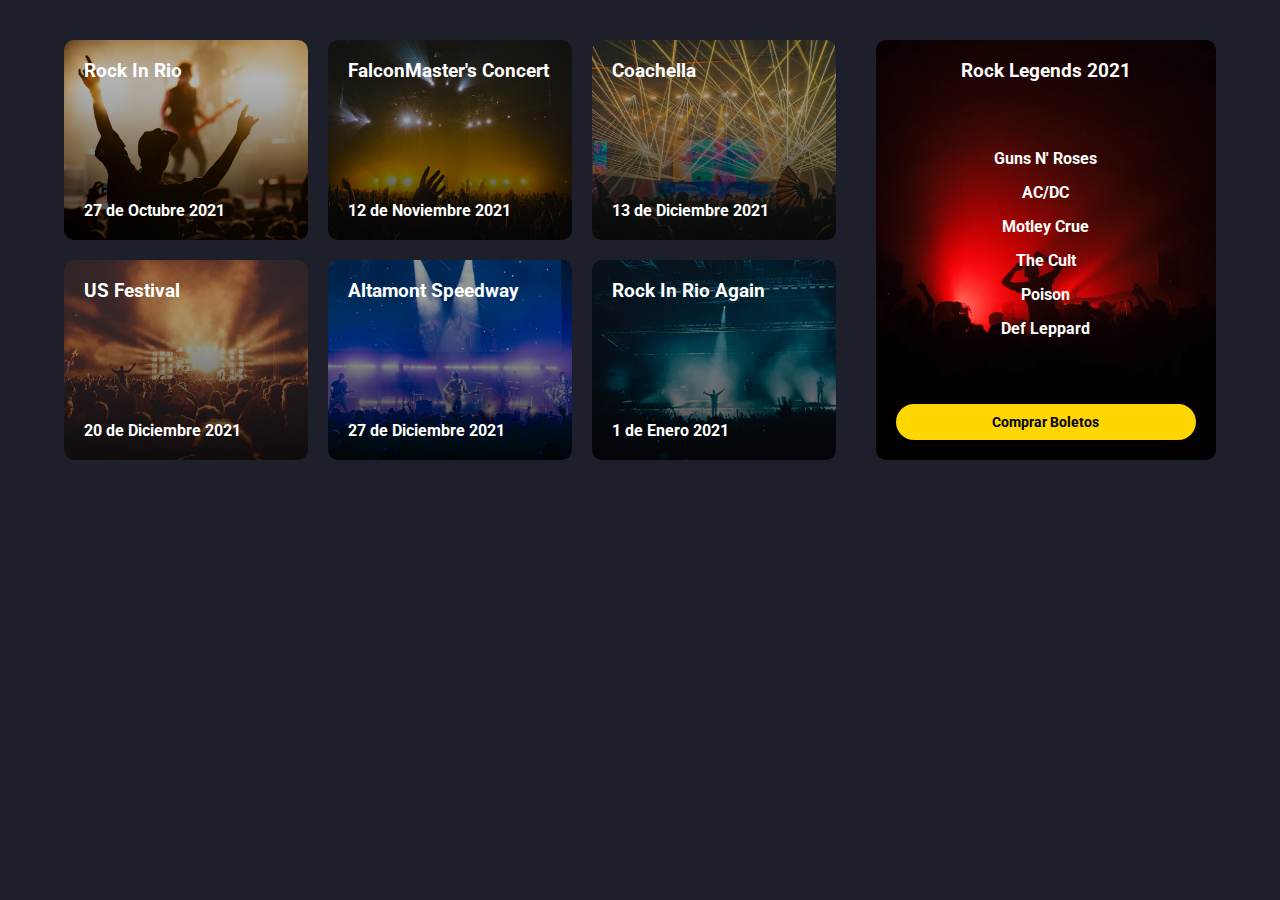
<file: flexbox/index.html>
<!DOCTYPE html>
<html lang="en">
<head>
	<meta charset="UTF-8">
	<meta http-equiv="X-UA-Compatible" content="IE=edge">
	<meta name="viewport" content="width=device-width, initial-scale=1.0">
	<link rel="preconnect" href="https://fonts.googleapis.com">
	<link rel="preconnect" href="https://fonts.gstatic.com" crossorigin>
	<link href="https://fonts.googleapis.com/css2?family=Roboto:wght@400;700&display=swap" rel="stylesheet"> 
	<link rel="stylesheet" href="estilos.css">
	<title>Flexbox</title>
</head>
<body>
	<div class="contenedor">
		<div class="contenedor-conciertos">
			<div class="card" style="background-image: url('1.jpg')">
				<div class="textos">
					<h3>Rock In Rio</h3>
					<p>27 de Octubre 2021</p>
				</div>
			</div>
			<div class="card" style="background-image: url('2.jpg')">
				<div class="textos">
					<h3>FalconMaster's Concert</h3>
					<p>12 de Noviembre 2021</p>
				</div>
			</div>
			<div class="card" style="background-image: url('3.jpg')">
				<div class="textos">
					<h3>Coachella</h3>
					<p>13 de Diciembre 2021</p>
				</div>
			</div>

			<div class="card" style="background-image: url('4.jpg')">
				<div class="textos">
					<h3>US Festival</h3>
					<p>20 de Diciembre 2021</p>
				</div>
			</div>
			<div class="card" style="background-image: url('5.jpg')">
				<div class="textos">
					<h3>Altamont Speedway</h3>
					<p>27 de Diciembre 2021</p>
				</div>
			</div>
			<div class="card" style="background-image: url('6.jpg')">
				<div class="textos">
					<h3>Rock In Rio Again</h3>
					<p>1 de Enero 2021</p>
				</div>
			</div>
		</div>

		<div class="banner" style="background-image: url('banner.jpg')">
			<h3>Rock Legends 2021</h3>
			<ul>
				<li>Guns N' Roses</li>
				<li>AC/DC</li>
				<li>Motley Crue</li>
				<li>The Cult</li>
				<li>Poison</li>
				<li>Def Leppard</li>
			</ul>
			<button class="boton">Comprar Boletos</button>
		</div>
	</div>
</body>
</html>
</file>
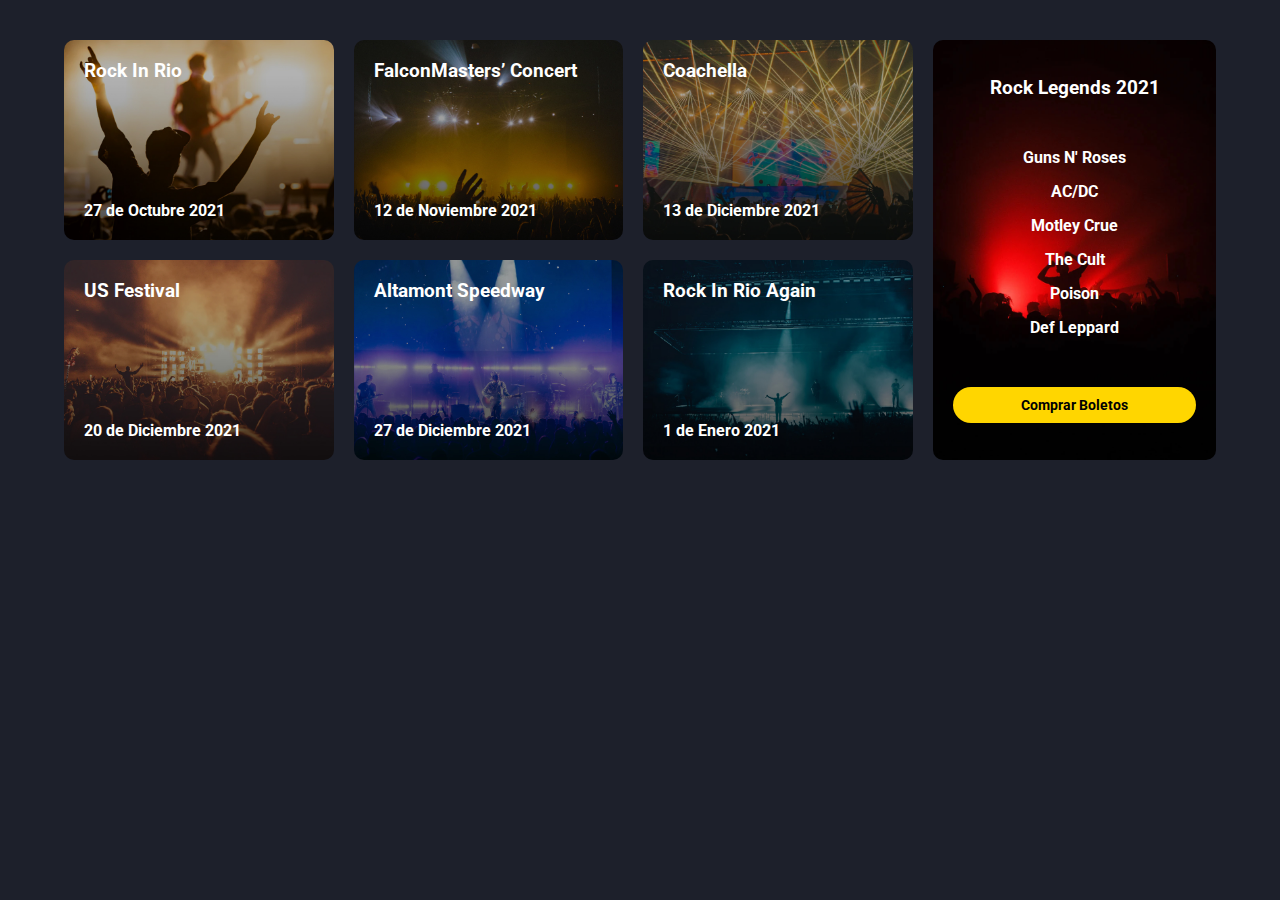
<file: grid/index.html>
<!DOCTYPE html>
<html lang="en">
<head>
	<meta charset="UTF-8">
	<meta http-equiv="X-UA-Compatible" content="IE=edge">
	<meta name="viewport" content="width=device-width, initial-scale=1.0">
	<link rel="preconnect" href="https://fonts.googleapis.com">
	<link rel="preconnect" href="https://fonts.gstatic.com" crossorigin>
	<link href="https://fonts.googleapis.com/css2?family=Roboto:wght@400;700&display=swap" rel="stylesheet"> 
	<link rel="stylesheet" href="estilos.css">
	<title>CSS Grid</title>
</head>
<body>
	<div class="contenedor">
		<div class="contenedor-conciertos">
			<div class="card" style="background-image: url('1.jpg')">
				<div class="textos">
					<h3>Rock In Rio</h3>
					<p>27 de Octubre 2021</p>
				</div>
			</div>
			<div class="card" style="background-image: url('2.jpg')">
				<div class="textos">
					<h3>FalconMasters’ Concert</h3>
					<p>12 de Noviembre 2021</p>
				</div>
			</div>
			<div class="card" style="background-image: url('3.jpg')">
				<div class="textos">
					<h3>Coachella</h3>
					<p>13 de Diciembre 2021</p>
				</div>
			</div>

			<div class="card" style="background-image: url('4.jpg')">
				<div class="textos">
					<h3>US Festival</h3>
					<p>20 de Diciembre 2021</p>
				</div>
			</div>
			<div class="card" style="background-image: url('5.jpg')">
				<div class="textos">
					<h3>Altamont Speedway</h3>
					<p>27 de Diciembre 2021</p>
				</div>
			</div>
			<div class="card" style="background-image: url('6.jpg')">
				<div class="textos">
					<h3>Rock In Rio Again</h3>
					<p>1 de Enero 2021</p>
				</div>
			</div>
		</div>

		<div class="banner" style="background-image: url('banner.jpg')">
			<h3>Rock Legends 2021</h3>
			<ul>
				<li>Guns N' Roses</li>
				<li>AC/DC</li>
				<li>Motley Crue</li>
				<li>The Cult</li>
				<li>Poison</li>
				<li>Def Leppard</li>
			</ul>
			<button class="boton">Comprar Boletos</button>
		</div>
	</div>
</body>
</html>
</file>
<file: flexbox/estilos.css>
* {
	padding: 0;
	margin: 0;
	box-sizing: border-box;
}

body {
	background: #1D202B;
	color: #fff;
	font-family: 'Roboto', sans-serif;
}

.contenedor {
	display: flex;
	gap: 20px;
	width: 90%;
	max-width: 1200px;
	margin: auto;
	padding: 40px 0;	
}

.titulo {
	font-size: 24px;
	padding: 20px 0;
}

.contenedor-conciertos {
	display: flex;
	flex-wrap: wrap;
	width: 70%;
	gap: 20px;
}

.card {	
	width: calc(33.33% - 20px);
	border-radius: 10px;
	min-height: 200px;
	font-weight: bold;
	padding: 20px;
	position: relative;
	overflow: hidden;
	background-size: cover;
	background-position: center center;	
}

.card .textos {
	display: flex;
	flex-direction: column;
	justify-content: space-between;
	height: 100%;
}

.banner {
	display: flex;
	flex-direction: column;
	justify-content: space-between;
	width: 30%;
	border-radius: 10px;
	text-align: center;
	padding: 20px;
	background-size: cover;
	background-position: center center;
}

.banner ul {
	list-style: none;
}

.banner ul li {
	margin: 15px;
	font-weight: bold;
}

.banner .boton {
	background: #FFD600;
	display: block;
	width: 100%;
	font-weight: bold;
	font-size: 14px;
	text-align: center;
	padding: 10px;
	border: none;
	border-radius: 100px;
	font-family: 'Roboto', sans-serif;
	cursor: pointer;
}

@media screen and (max-width: 900px) {
	.contenedor {
		display: flex;
		width: 90%;
		flex-direction: column;
		gap: 20px;	
	}

	.contenedor-conciertos {
		width: 100%;
	}	

	.banner {
		width: 98%;
	}	
}

@media screen and (max-width: 700px) {
	.card {	
		width: calc(50% - 20px);
	}
	.banner {
		width: 97%;
	}	
}

@media screen and (max-width: 600px) {
	.card {	
		width: calc(100% - 20px);
	}
	.banner {
		width: 97%;
	}	
}
</file>
<file: grid/estilos.css>
* {
	padding: 0;
	margin: 0;
	box-sizing: border-box;
}

body {
	background: #1D202B;
	color: #fff;
	font-family: 'Roboto', sans-serif;
}

.contenedor {
	display: grid;
	grid-template-columns: 3fr 1fr;
	width: 90%;
	height: auto;
	max-width: 1200px;
	margin: auto;
	padding: 40px 0;
	gap: 20px;
}

.titulo {
	font-size: 24px;
	padding: 20px 0;
}

.contenedor-conciertos {
	display: grid;
	grid-template-columns: repeat(3, 1fr);
	gap: 20px;
}

.card {
	border-radius: 10px;
	min-height: 200px;
	font-weight: bold;
	padding: 20px;
	position: relative;
	overflow: hidden;
	background-size: cover;
	background-position: center center;
}

.card .textos {
	display: grid;
	grid-template-rows: 1fr auto;
	height: 100%;	
}

.banner {
	display: grid;
	grid-template-rows: auto auto auto;
	align-items: center;
	border-radius: 10px;
	text-align: center;
	padding: 20px;
	background-size: cover;
	background-position: center center;
}

.banner ul {
	list-style: none;
}

.banner ul li {
	margin: 15px;
	font-weight: bold;
}

.banner .boton {
	background: #FFD600;
	display: block;
	width: 100%;
	font-weight: bold;
	font-size: 14px;
	text-align: center;
	padding: 10px;
	border: none;
	border-radius: 100px;
	font-family: 'Roboto', sans-serif;
	cursor: pointer;
}

@media screen and (max-width: 900px) {
	.contenedor {
		display: grid;
		grid-template-columns: 1fr;
		grid-template-rows: 2fr 1fr;
		width: 90%;
		max-width: 1200px;
		margin: auto;
		padding: 40px 0;
		gap: 20px;
	}
}

@media screen and (max-width: 700px) {
	.contenedor-conciertos {
		display: grid;
		grid-template-columns: repeat(2, 1fr);
		gap: 20px;
	}
}

@media screen and (max-width: 600px) {
	.contenedor-conciertos {
		display: grid;
		grid-template-columns: 1fr;
		gap: 20px;
	}
	.banner {
		display: grid;
		height: 25em;
	}
	
}
</file>
